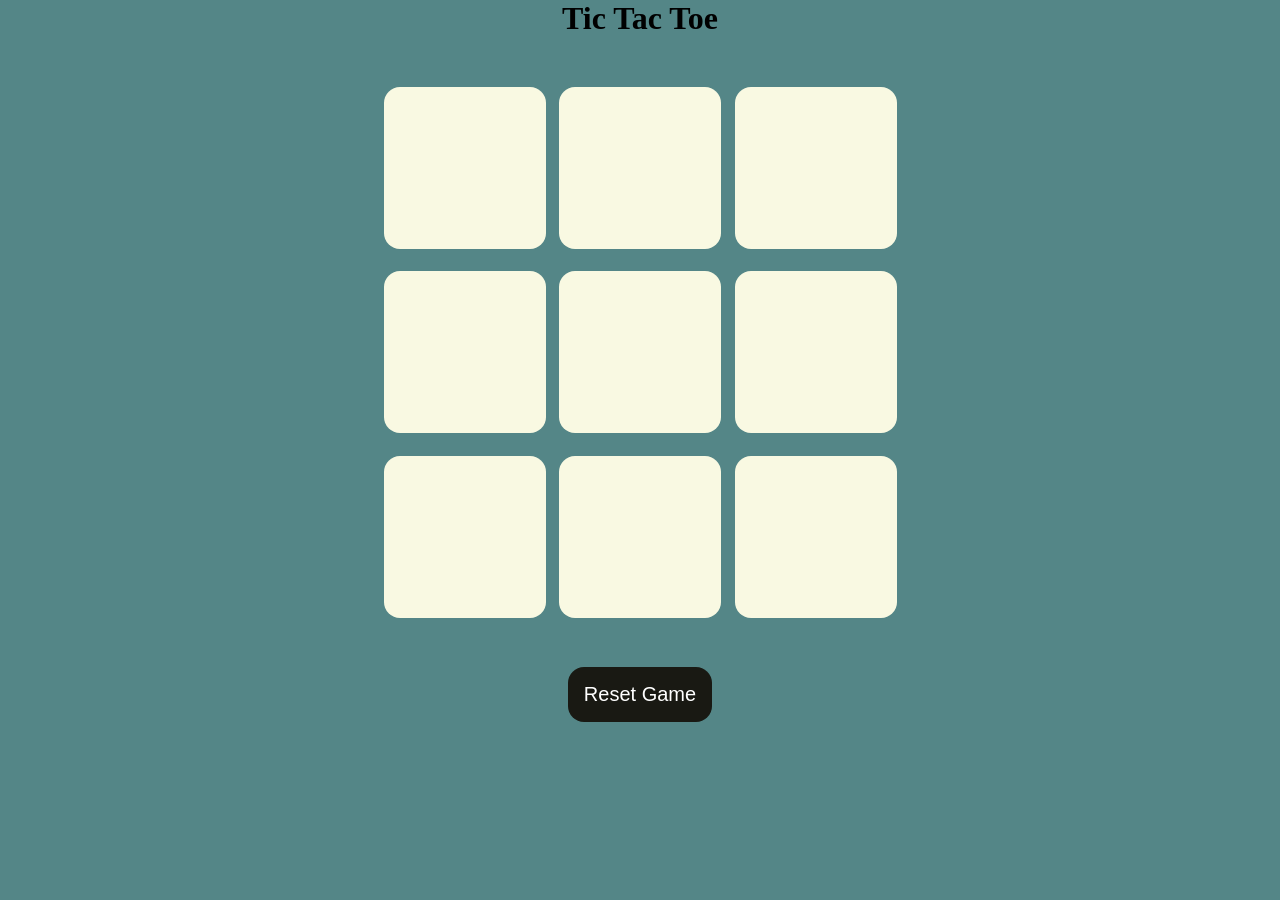
<file: JavaScript-Games/index.html>
<!DOCTYPE html>
<html lang="en">
<head>
    <meta charset="UTF-8">
    <meta name="viewport" content="width=device-width, initial-scale=1.0">
    <title>Tic-Tac-Toe Game</title>
     <link rel="stylesheet" href="style.css">
</head>
<body>
    <div class="msg-container hide">
        <p id="msg">Winner</p>
         <button id="new-btn">New Game</button>
    </div>
    <main>
        <h1>Tic Tac Toe</h1>
        <div class="container">
        <div class="game">
               <button class="box"></button>
                <button class="box"></button>
                 <button class="box"></button>
                  <button class="box"></button>
                   <button class="box"></button>
                    <button class="box"></button>
                     <button class="box"></button>
                      <button class="box"></button>
                       <button class="box"></button>

        </div>
        </div>
        <button id="reset-btn">Reset Game</button>
    </main>
    <script src="app.js"></script>
   
</body>
</html>
</file>
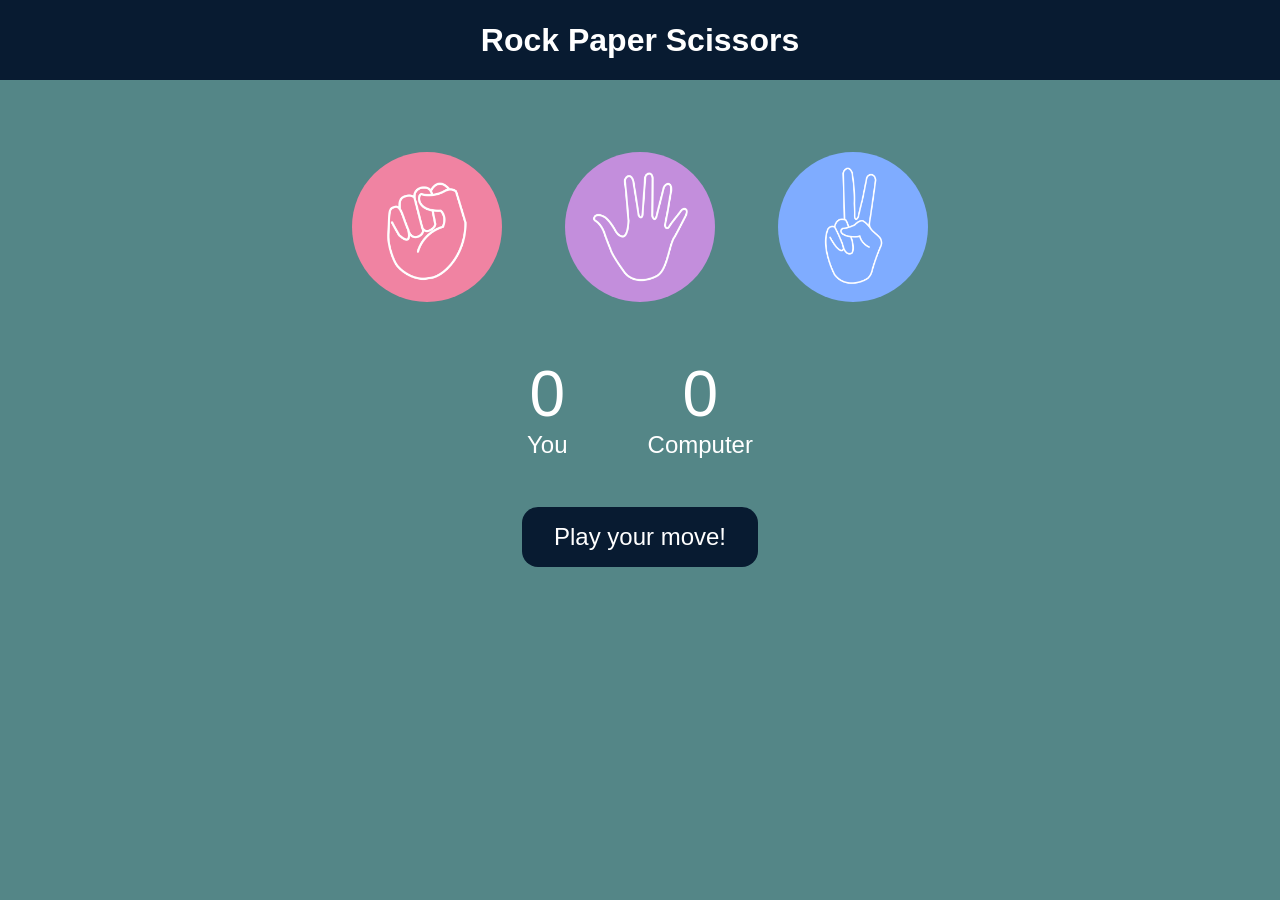
<file: Stone-paper-scissors/index.html>
<!DOCTYPE html>
<html lang="en">
<head>
    <meta charset="UTF-8">
    <meta name="viewport" content="width=device-width, initial-scale=1.0">

    <title>Rock Paper Scissors Game</title>

    <link rel="stylesheet" href="style.css">
</head>

<body>

    <h1>Rock Paper Scissors</h1>

    <!-- Game Choices -->
    <div class="choices">

        <div class="choice" id="rock">
            <img src="./images/rock.png" alt="Rock">
        </div>

        <div class="choice" id="paper">
            <img src="./images/paper.png" alt="Paper">
        </div>

        <div class="choice" id="scissors">
            <img src="./images/scissors.png" alt="Scissors">
        </div>

    </div>

    <!-- Score Board -->
    <div class="score-board">

        <div class="score">
            <p id="user-score">0</p>
            <p>You</p>
        </div>

        <div class="score">
            <p id="comp-score">0</p>
            <p>Computer</p>
        </div>

    </div>

    <!-- Game Message -->
    <div class="msg-container">
        <p id="msg">Play your move!</p>
    </div>

    <!-- JavaScript File -->
    <script src="app.js"></script>

</body>
</html>
</file>
<file: JavaScript-Games/style.css>
*{
    margin: 0;
    padding: 0;

}

body{
    background-color:#548687;
    text-align: center;
}

.container{
    height: 70vh;
    width: 60vmin;
    margin:0 auto;
    display: flex;
    justify-content: center;
    align-items:center;
}


.game{
    height: 60vmin;
    width: 60vmin;
    display: flex;
    flex-wrap: wrap;
    justify-content: center;
    align-items:center;
    gap: 1.5vmin;
}
.box{
    height: 18vmin;
    width: 18vmin;
    border-radius: 1rem;
    border: none;
    box-shadow: 0 0 1 rem rgba(0,0,0,0.5) ;
    font-size: 8vmin;
    color:#861414;
    background-color:#f9f9e2 ;
}

#reset-btn{
   padding: 1rem;
    font-size: 1.25rem;
    background-color: #191913;
    color:#fff;
    border-radius: 1rem;
    border:none;
}

#new-btn{
   padding: 1rem;
    font-size: 1.25rem;
    background-color: #191913;
    color:#fff;
    border-radius: 1rem;
    border:none;
}

#msg{
    color:#f2f2c9;
    font-size: 5vmin;
}

.msg-container{
    height:100vmin;
    display: flex;
    justify-content: center;
    align-items: center;
    flex-direction: column;
    gap:4rem;
}

.hide {
display:none;
}
</file>
<file: Stone-paper-scissors/style.css>
* {
    margin: 0;
    padding: 0;
    box-sizing: border-box;
}

body {
    background-color: #548687;
    text-align: center;
    font-family: Arial, sans-serif;
}

h1 {
    background-color: #081b31;
    color: white;
    height: 5rem;
    line-height: 5rem;
}

/* Choices Section */

.choices {
    display: flex;
    justify-content: center;
    align-items: center;
    gap: 3rem;
    margin-top: 4rem;
}

.choice {
    height: 165px;
    width: 165px;
    border-radius: 50%;
    display: flex;
    justify-content: center;
    align-items: center;
    cursor: pointer;
    transition: 0.2s;
}

.choice:hover {
    background-color: #081b31;
}

.choice img {
    height: 150px;
    width: 150px;
    object-fit: cover;
    border-radius: 50%;
    cursor: pointer;
}

/* Score Board */

.score-board {
    display: flex;
    justify-content: center;
    align-items: center;
    gap: 5rem;
    margin-top: 3rem;
}

.score p:first-child {
    font-size: 4rem;
    color: white;
}

.score p:last-child {
    font-size: 1.5rem;
    color: white;
}

/* Message Section */

.msg-container {
    margin-top: 3rem;
}

#msg {
    background-color: #081b31;
    color: white;
    display: inline-block;
    font-size: 1.5rem;
    padding: 1rem 2rem;
    border-radius: 1rem;
}

/* Responsive Design */

@media (max-width: 600px) {

    .choices {
        gap: 1rem;
    }

    .choice {
        height: 100px;
        width: 100px;
    }

    .choice img {
        height: 90px;
        width: 90px;
    }

    .score-board {
        gap: 3rem;
    }

}
</file>
